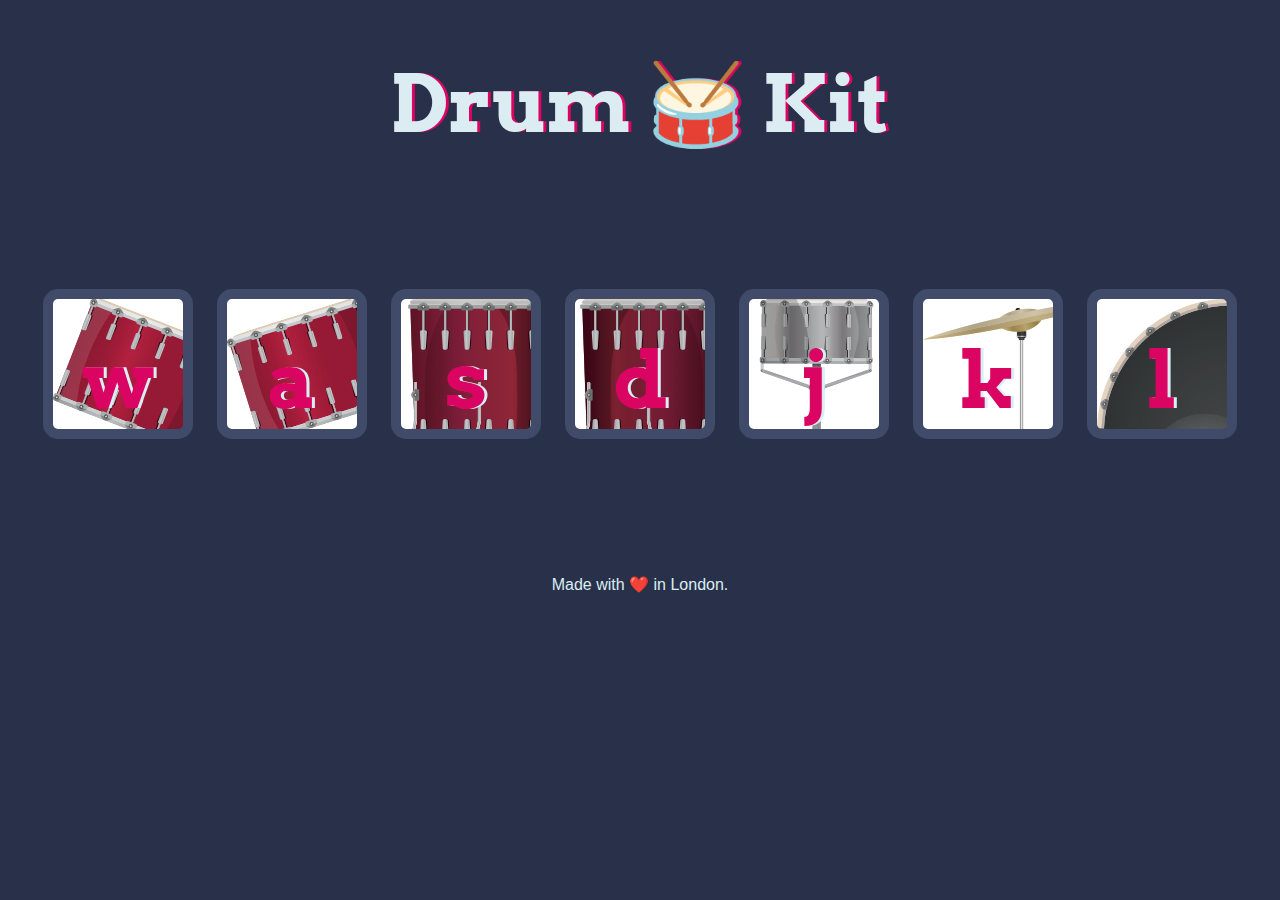
<file: index.html>
<!DOCTYPE html>
<html lang="en" dir="ltr">

<head>
  <meta charset="utf-8">
  <title>Drum Kit</title>
  <link rel="stylesheet" href="styles.css">
  <link href="https://fonts.googleapis.com/css?family=Arvo" rel="stylesheet">
</head>

<body>

  <h1 id="title">Drum 🥁 Kit</h1>
  <div class="set">
    <button class="w drum">w</button>
    <button class="a drum">a</button>
    <button class="s drum">s</button>
    <button class="d drum">d</button>
    <button class="j drum">j</button>
    <button class="k drum">k</button>
    <button class="l drum">l</button>
  </div>

<script src="index.js" charset="utf-8"></script>
  <footer>
    Made with ❤️ in London.
  </footer>
</body>

</html>
</file>
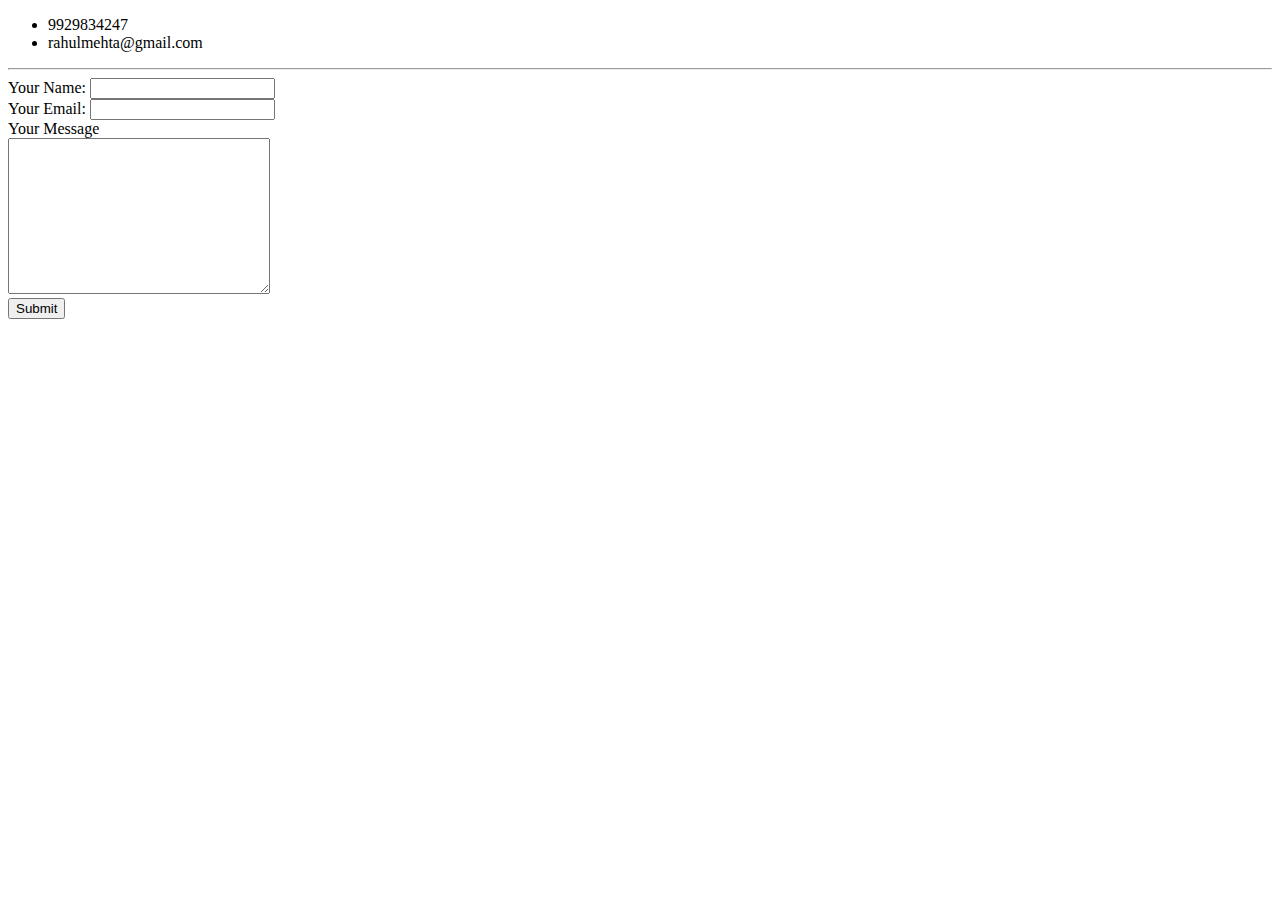
<file: contact-me.html>
<!DOCTYPE html>
<html lang="en" dir="ltr">

<head>
  <meta charset="utf-8">
  <title>Contact details</title>
</head>

<body>
  <ul>
    <li>9929834247</li>
    <li>rahulmehta@gmail.com</li>
  </ul>
  <hr>
  <form action="mailto:rahulmehta5432@gmail.com" method="post" enctype="text/plain">
    <label>Your Name:</label>
    <input type="text" name="yourName" value=""><br>
    <label>Your Email:</label>
    <input type="text" name="yourEmail" value=""><br>
    <label>Your Message</label><br>
  <textarea name="yourMessage" rows="10" cols="30"></textarea><br>
   <input type="submit" name="">
  </form>

</body>

</html>
</file>
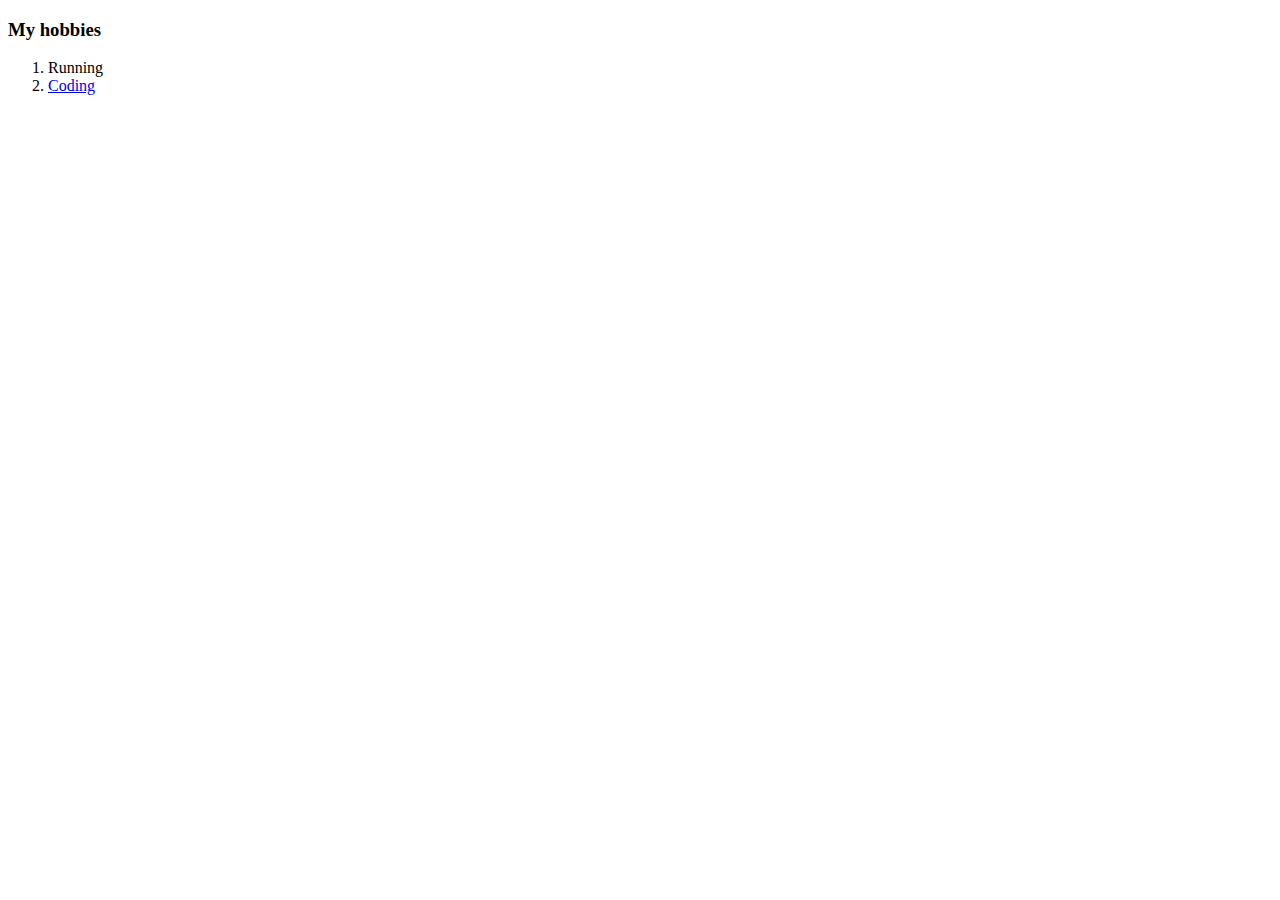
<file: hobbies.html>
<!DOCTYPE html>
<html lang="en" dir="ltr">
  <head>
    <meta charset="utf-8">
    <title>My hobbies</title>
  </head>
  <body>
    <h3>My hobbies</h3>
    <ol>
      <li>Running</li>
      <li><a href="https://www.linkedin.com/in/rahul-mehta-96770a16b/">Coding</a></li>
    </ol>

  </body>
</html>
</file>
<file: styles.css>
body {
  text-align: center;
  background-color: #283149;
}

h1 {
  font-size: 5rem;
  color: #DBEDF3;
  font-family: "Arvo", cursive;
  text-shadow: 3px 0 #DA0463;

}

footer {
  color: #DBEDF3;
  font-family: sans-serif;
}

.w {
background-image: url("images/tom1.png");
}

.a {background-image: url("images/tom2.png");

}

.s {background-image: url("images/tom3.png");

}

.d {background-image: url("images/tom4.png");

}

.j {background-image: url("images/snare.png");

}

.k {background-image: url("images/crash.png");

}

.l {background-image: url("images/kick.png");

}

.set {
  margin: 10% auto;
}

.game-over {
  background-color: red;
  opacity: 0.8;
}

.pressed {
  box-shadow: 0 3px 4px 0 #DBEDF3;
  opacity: 0.5;
}

.red {
  color: red;
}

.drum {
  outline: none;
  border: 10px solid #404B69;
  font-size: 5rem;
  font-family: 'Arvo', cursive;
  line-height: 2;
  font-weight: 900;
  color: #DA0463;
  text-shadow: 3px 0 #DBEDF3;
  border-radius: 15px;
  display: inline-block;
  width: 150px;
  height: 150px;
  text-align: center;
  margin: 10px;
  background-color: white;
}
</file>
